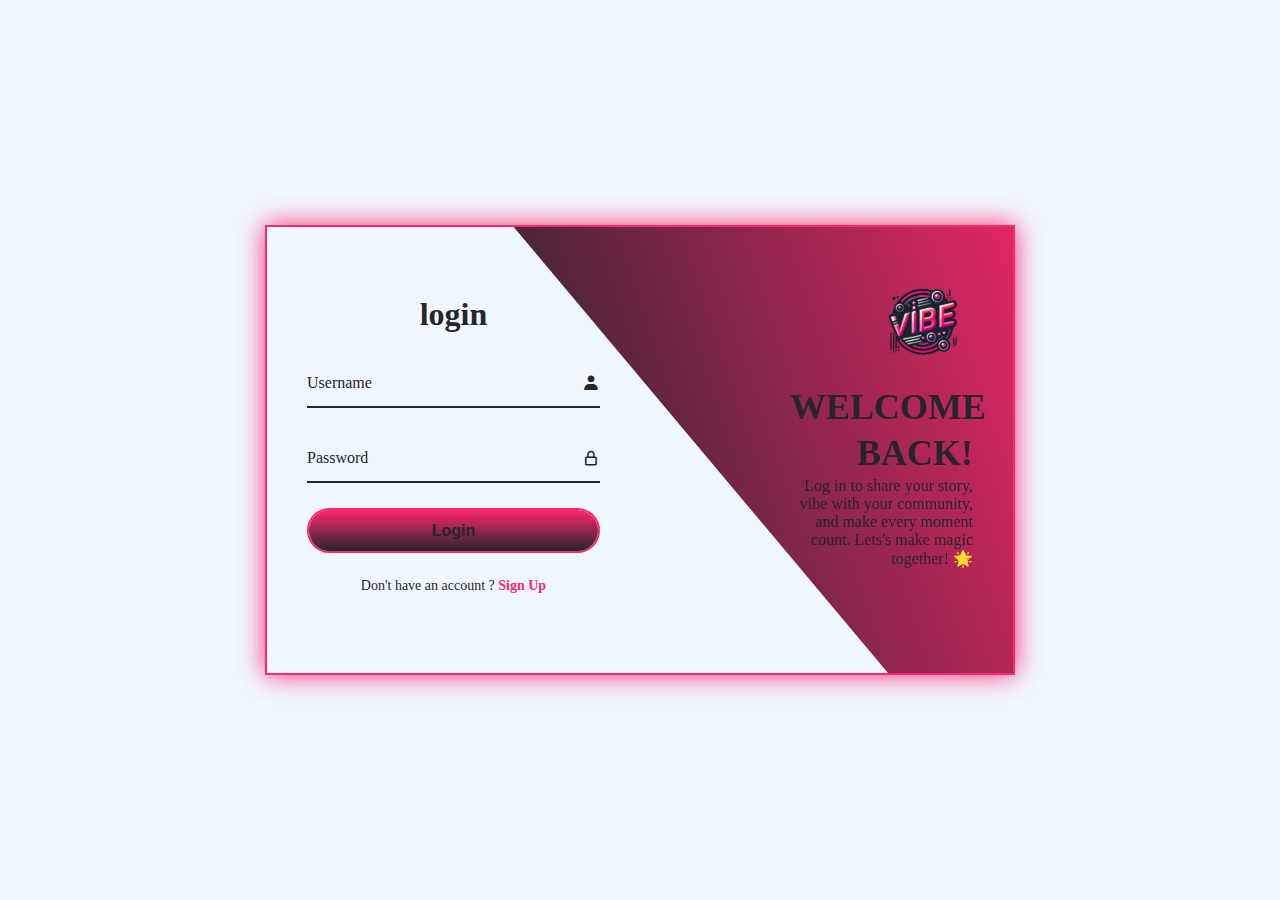
<file: index.html>
<!DOCTYPE html>
<html lang="en">
<head>
    <meta charset="UTF-8">
    <meta name="viewport" content="width=device-width, initial-scale=1.0">
    <title>VIBE - Connect and Share</title>
    <link rel="stylesheet" href="style.css">
    <link href='https://unpkg.com/boxicons@2.1.4/css/boxicons.min.css' rel='stylesheet'>
</head>
<body>
    <!--login page-->
    <div class="container">
        <div class="curved-shape"></div>
        <div class="curved-shape2"></div>
        <div class="form-box login">
            <h2 class="animation" style="--D:0; --S:21">login</h2>
            <form action="#">
                <div class="input-box animation" style="--D:1; --S:22">
                    <input type="text" required>
                    <label for="">Username</label>
                    <i class='bx bxs-user'></i>
                </div>
                <div class="input-box animation" style="--D:2; --S:23">
                    <input type="text" required>
                    <label for="">Password</label>
                    <i class='bx bx-lock-alt' ></i>
                </div>
                <div class="input-box animation" style="--D:3; --S:24">
                    <button class="btn" type="submit"> <a href="home.html">Login</a></button>
                </div>
                <div class="regi-link animation" style="--D:4; --S:25">
                    <p>Don't have an account ? <a href="#" class="SignUpLink"> Sign Up</a></p>
                </div>
            </form>
        </div>
        <div class="info-content login">
            <h2 class="animation" style="--D:0; --S:21"><img src="./images/vibe_logo_transparent-removebg-preview.png" alt="VIBE logo" class="logo"> <br> WELCOME BACK!</h2>
            <p class="animation" style="--D:1; --S:22">Log in to share your story, vibe with your community, and make every moment count.  Lets's make magic together! &#x1F31F</p>
        </div>
        <!--Sign Up page-->
        <div class="form-box register">
            <h2 class="animation" style="--li:17; --S:0;">Register</h2>
            <form action="#">
                <div class="input-box animation register" style="--li:18; --S:1;">
                    <input type="text" required>
                    <label for="">Username</label>
                    <i class='bx bxs-user'></i>
                </div>
                <div class="input-box animation register" style="--li:19; --S:2;">
                    <input type="text" required>
                    <label for="">Password</label>
                    <i class='bx bx-lock-alt' ></i>
                </div>
                <div class="input-box animation register" style="--li:20; --S:3;">
                    <button class="btn" type="submit"> <a href="home.html">Register</a></button>
                </div>
                <div class="regi-link animation" style="--li:21; --S:4;">
                    <p>Don't have an account ? <a href="#" class="SignInLink"> Sign In</a></p>
                </div>
            </form>
        </div>
        <div class="info-content register">
            <h2 class="animation" style="--li:17; --S:0;"> <img src="./images/vibe_logo_transparent-removebg-preview.png" alt="VIBE logo" class="logo"> <br> Join VIBE Today</h2>
            <p class="animation" style="--li:18; --S:1;">step into a community where positivity thrives and connections grow. Your story starts here! &#x1F31F</p>
        </div>
    </div>
    <script src="script.js"></script>
</body>
</html>
</file>
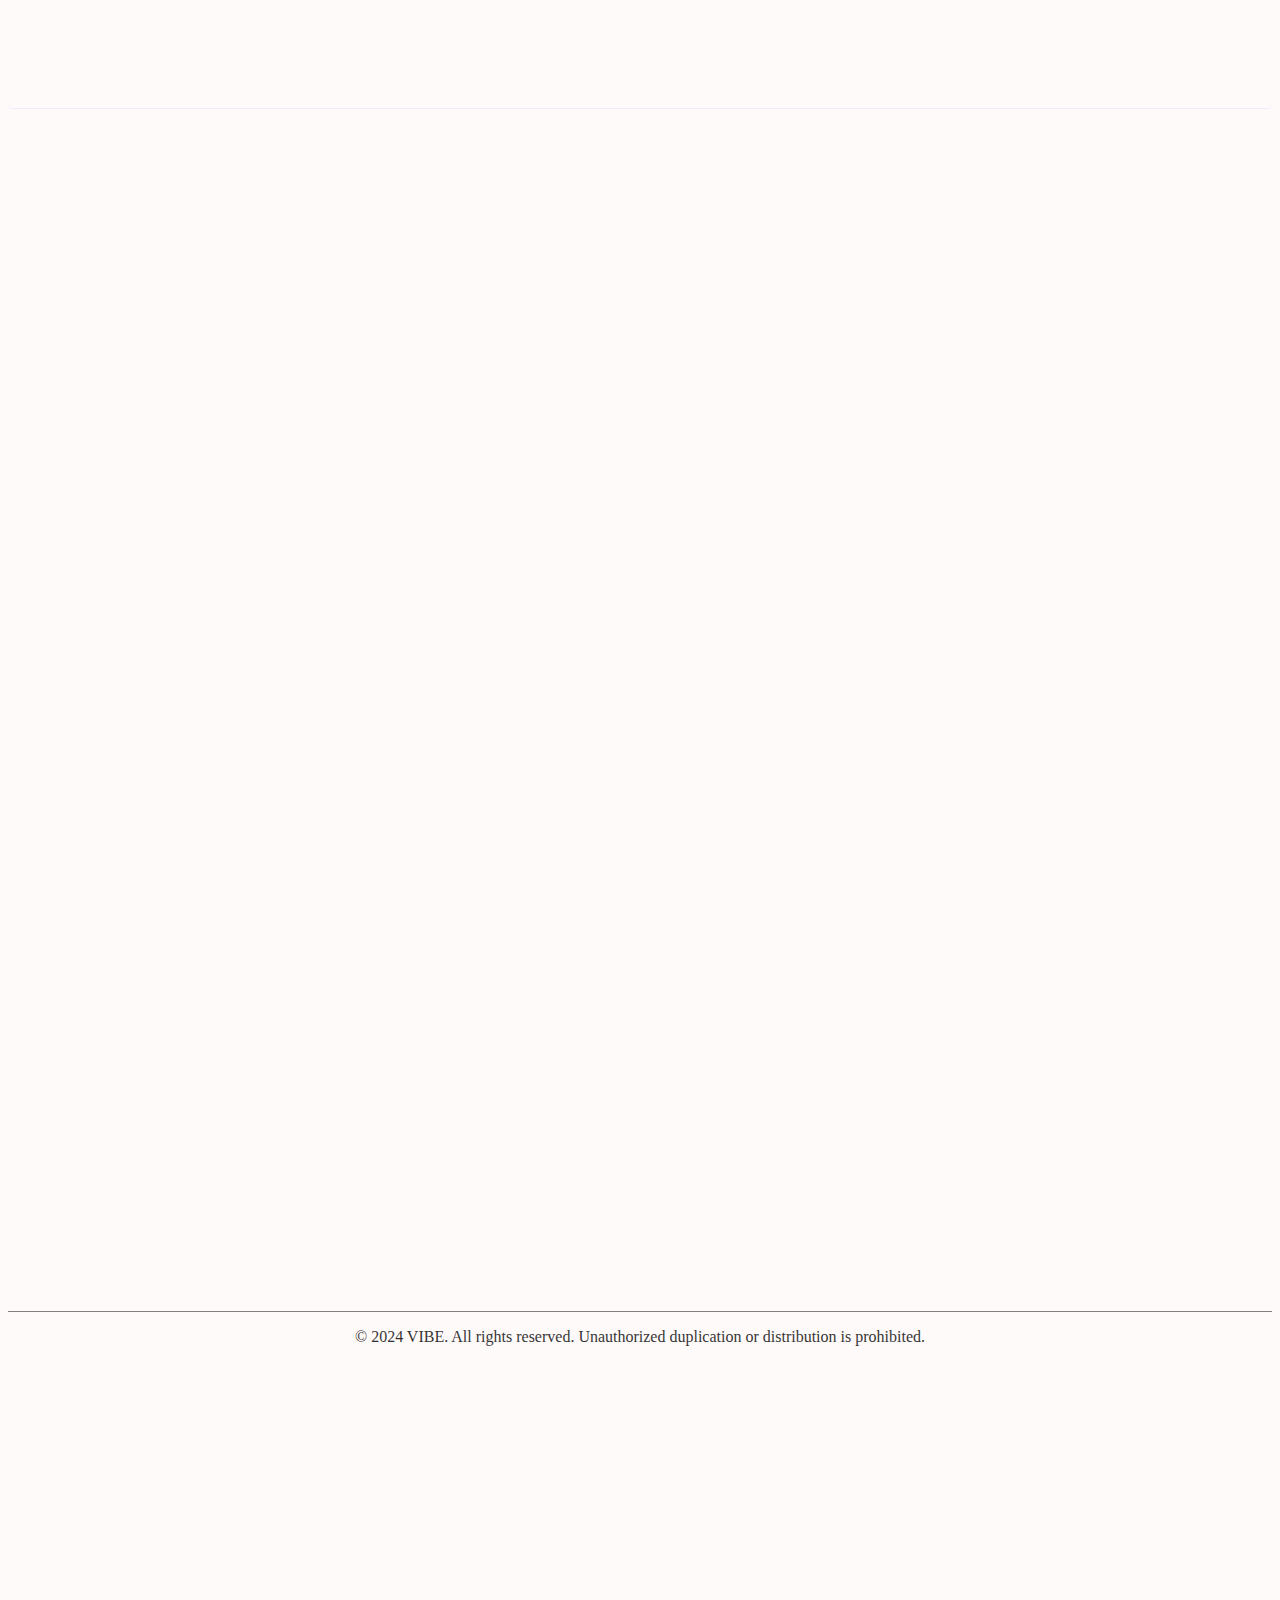
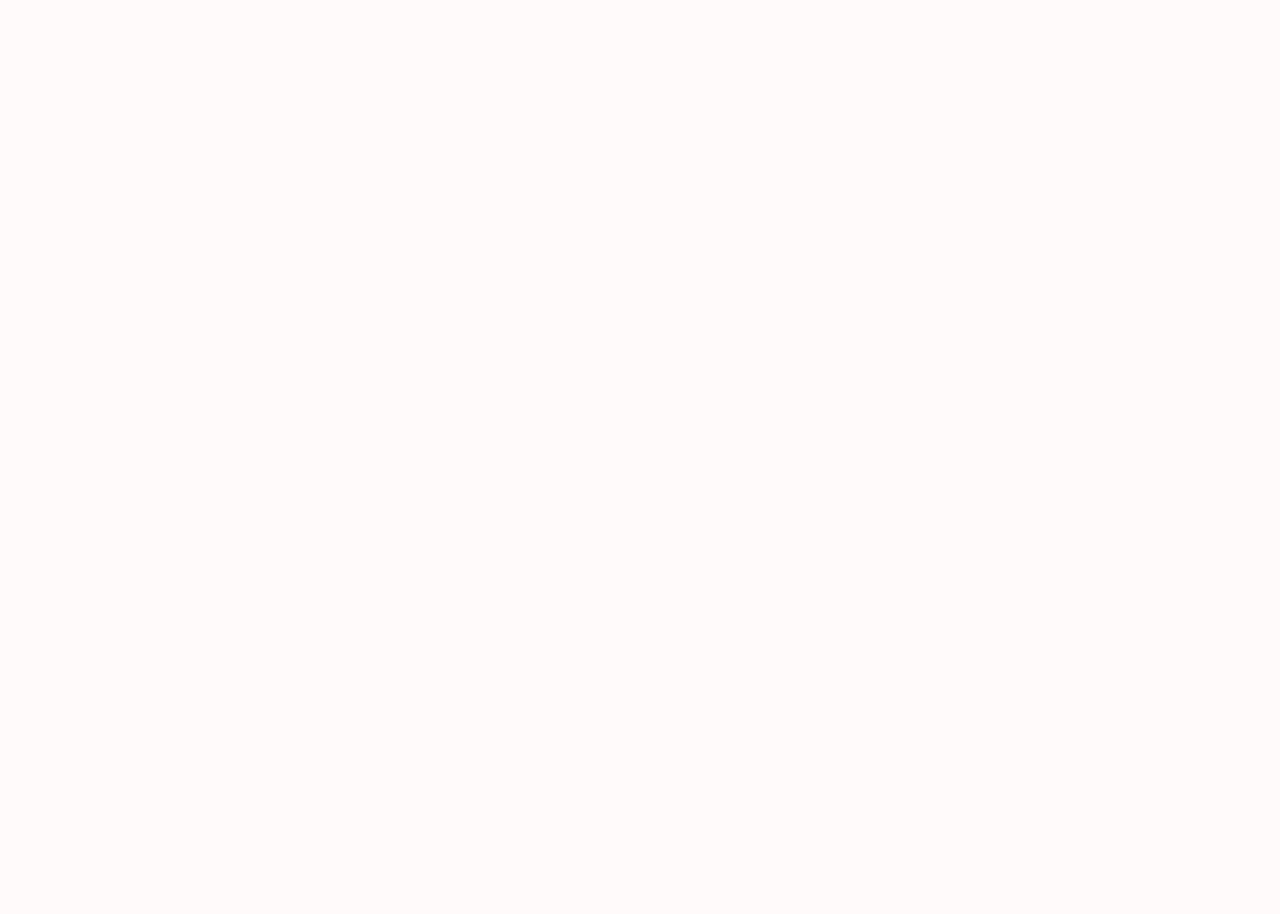
<file: feed.html>
<!DOCTYPE html>
<html lang="en">
<head>
    <meta charset="UTF-8">
    <meta name="viewport" content="width=device-width, initial-scale=1.0">
    <title>VIBE - Connect and Share</title>
    <link rel="stylesheet" href="feed.css">
    <link href='https://unpkg.com/boxicons@2.1.4/css/boxicons.min.css' rel='stylesheet'>
</head>
<body>
    <div class="profile">
            <a href="profile.html">
                <div>
                    <i class='bx bx-user-circle'></i>
                    <p>Profile</p>
                </div>
            </a>
            <a href="index.html">
                <div>
                    <i class='bx bx-log-out'></i>
                    <p>Log out</p>
                </div>
            </a>
            <a href="home.html">
                <div>
                    <img src="./images/vibe_logo_transparent-removebg-preview.png" alt="">
                    <p>back to feed</p>
                </div>
            </a>
    </div>
    <header class="header-blur">
        <div class="nav-logo-search">
            <a href="home.html">
             <img src="./images/vibe_logo_transparent-removebg-preview.png" alt="" class="logo">
            </a>
        <div class="search-container">
             <input type="text" placeholder="Search.. " class="search-input">
             <i class='bx bx-search search-icon' ></i>
        </div>
        </div>
        <div class="nav-icons">
            <a href="friends.html">
                <i class='bx bx-male-female flex-icons icons ' id="messages-icon"></i>
            </a>
            <a href="messages.html">
                <i class='bx bx-message-rounded-dots icons' ></i>
            </a>
            <div id="bell">
                 <i class='bx bx-bell icons ' ></i>
            </div>
            <img src="./images/pfp.png" alt="" class="pfp">
        </div>
    </header>
    <div class="container">
        <div class="notifications">
            <h2>New!</h2>
            <div>
                <img src="/images/man1.png" alt="">
                <p> sigma started following you</p>
            </div>
            <div>
                <img src="./images/woman1.png" alt="">
                <p> Blank liked your story</p>
            </div>
            <div>
                <img src="./images/woman2.png" alt="">
                <p> whoisana sent you a message</p>
            </div>
            <h2>Yesterday</h2>
            <div>
                <img src="./images/man2.png" alt="">
                <p> added photo to his story</p>
            </div>
            <h2>Last 7 days</h2>
            <div>
                <img src="./images/pfp.png" alt="">
                <p> your pfp has changed succesfully</p>
            </div>
            <div>
                <img src="./images/man3.png" alt="">
                <p> datuchi started following you</p>
            </div>
        </div>
        <div class="flex-container-1">
            <a href="home.html">
                <div class="a-div" id="a-div1">
                <i class='bx bx-objects-horizontal-left flex-icons' ></i>
                <a href="">Feed</a>
                </div>
            </a>
            <a href="messages.html">
                <div class="a-div">
                <i class='bx bx-message-rounded-dots flex-icons'></i>
                <p>Messages</p>
            </div>
            </a>
            <a href="profile.html">
                <div class="a-div">
                <i class='bx bx-user-circle flex-icons'></i>
                <p>Profile</p>
            </div>
            </a>
            <p>pages you like</p>
            <div class="pyl-div">
                <img src="./images/feed1.png" alt="">
                <p> Travelers</p>
            </div>
            <div class="pyl-div">
                <img src="./images/feed2.png" alt="">
                <p>graphic design</p>
            </div>
            <div class="pyl-div">
                <img src="./images/story1.png" alt="">
                <p>Live tips</p>
            </div>
            <div class="pyl-div">
                <img src="./images/story2.png" alt="">
                <p>Sunglasses</p>
            </div>
        </div>
        <div class="main">
            <h2>Stories</h2>
            <div class="main-flex">
                <div>
                    <img src="./images/story1.png" alt="" id="img1">
                </div>
                <div>
                    <img src="./images/story2.png" alt="">
                </div>
                <div>
                    <img src="./images/story3.png" alt="" id="story3">
                </div>
                <div>
                    <img src="./images/story4.png" alt="" id="story4">
                </div>
                <div>
                    <img src="./images/story5.png" alt="" id="story5">
                </div>
                <div>
                    <img src="./images/story6.png" alt="" id="story6">
                </div>
                <div>
                    <img src="./images/story7.png" alt="" id="story7">
                </div>
                <div id="arrow">
                    <i class='bx bx-right-arrow-alt'></i>
                </div>
            </div>
            <div class="main-flex-2">
                <h2>Recent Post</h2>
                <div>
                    <p>Feeds</p>
                    <p class="grayp">All</p>
                    <p class="grayp">Following</p>
                    <p class="grayp">Latest</p>
                    <p class="grayp">Popular</p>
                </div>
            </div>
            <div class="main-grid">
                <div class="grid-child">
                    <img src="./images/feed1.png" alt="">
                    <div class="flex-child">
                        <div>
                            <img src="./images/man1.png" alt="">
                            <p>Alex Guerrero</p>
                        </div>
                        <div>
                            <p><i class='bx bxs-heart' style='color:#797575' ></i> 1125</p>
                            <p><i class='bx bxs-comment-dots' style='color:#797575' ></i> 348</p>
                        </div>
                    </div>
                    <div>
                        <a href="">#Vivamus</a>
                        <a href="">#suscipit</a>
                    </div>
                    <p class="description"> Lorem ipsum dolor sit amet, consectetur adipiscing elit.
                         Sed do eiusmod tempor incididunt ut labore et 
                         dolore magna aliqua. eiusmod tempor incididunt ut labore et.
                    </p>
                </div>
                <div class="grid-child">
                    <img src="./images/feed2.png" alt=""> 
                    <div class="flex-child">
                        <div>
                            <img src="./images/woman1.png" alt="">
                            <p>samantha axelle</p>
                        </div>
                        <div>
                            <p><i class='bx bxs-heart' style='color:#797575' ></i> 1125</p>
                            <p><i class='bx bxs-comment-dots' style='color:#797575' ></i> 348</p>
                        </div>
                    </div>
                    <div>
                        <a href="">#Vivamus</a>
                        <a href="">#suscipit</a>
                    </div>
                    <p class="description"> Lorem ipsum dolor sit amet, consectetur adipiscing elit.
                         Sed do eiusmod tempor incididunt ut labore et 
                         dolore magna aliqua. eiusmod tempor incididunt ut labore et.
                    </p>  
                </div>
                <div class="grid-child">
                    <img src="./images/feed3.png" alt="" class="lessheightimg"> 
                    <div class="flex-child">
                        <div>
                            <img src="./images/woman2.png" alt="">
                            <p>whoisana</p>
                        </div>
                        <div>
                            <p><i class='bx bxs-heart' style='color:#797575' ></i> 1125</p>
                            <p><i class='bx bxs-comment-dots' style='color:#797575' ></i> 348</p>
                        </div>
                    </div>
                    <div>
                        <a href="">#Vivamus</a>
                        <a href="">#suscipit</a>
                    </div>
                    <p class="description"> Lorem ipsum dolor sit amet, consectetur adipiscing elit.
                         Sed do eiusmod tempor incididunt ut labore et 
                         dolore magna aliqua. eiusmod tempor incididunt ut labore et.
                    </p>  
                </div>
                <div class="grid-child">   
                    <img src="./images/feed4.png" alt="" class="lessheightimg"> 
                    <div class="flex-child">
                        <div>
                            <img src="./images/man2.png" alt="">
                            <p>Ezra Chara</p>
                        </div>
                        <div>
                            <p><i class='bx bxs-heart' style='color:#797575' ></i> 1125</p>
                            <p><i class='bx bxs-comment-dots' style='color:#797575' ></i> 348</p>
                        </div>
                    </div>
                    <div>
                        <a href="">#Vivamus</a>
                        <a href="">#suscipit</a>
                    </div>
                    <p class="description"> Lorem ipsum dolor sit amet, consectetur adipiscing elit.
                         Sed do eiusmod tempor incididunt ut labore et 
                         dolore magna aliqua. eiusmod tempor incididunt ut labore et.
                    </p>  
                </div>
            </div>
        </div>
        <div class="flex-container-2">
            <div class="search-container" id="flex-search">
                <input type="text" placeholder="Search.. " class="search-input">
                <i class='bx bx-search search-icon' id="search-icon2"></i>
           </div>
           <a href="friends.html">
            <h2>FRIENDS</h2>
           </a>
           <div class="flex-child2">
                <img src="./images/man1.png" alt="">
                <p>Alex guerrero</p>
           </div>
           <div class="flex-child2">
                <img src="./images/woman1.png" alt="">
                <p>sara mendoza</p>
           </div>
           <div class="flex-child2">
                <img src="./images/man2.png" alt="">
                <p>Ezra chara</p>
           </div>
            <div class="flex-child2">
                <img src="./images/woman2.png" alt="">
                <p>whoisana</p>
            </div>
            <div class="flex-child2">
                <img src="./images/man3.png" alt="">
                <p>datuchi makha</p>
            </div>
            <div class="flex-child2">
                <img src="./images/woman3.png" alt="">
                <p>sesili ginger</p>
            </div>
            <div class="flex-child2">
                <img src="./images/woman4.png" alt="">
                <p>yourfavlizz</p>
            </div>
            <h2>GROUPS</h2>
            <div class="flex-child2">
                <img src="./images/swords.png" alt="">
                <p>Brotherhood of five</p>
            </div>
        </div>
    </div>
    <div class="footer">
        <p>© 2024 VIBE. All rights reserved. Unauthorized duplication or distribution is prohibited. </p>
    </div>
    <script src="feed.js"></script>
</body>
</html>
</file>
<file: style.css>
*{
    margin: 0;
    padding: 0;
    color: #25252b;
    box-sizing: border-box;
}
.smallcontainer{
    display: none;
}
body{
    display: flex;
    justify-content: center;
    align-items: center;
    min-height: 100vh;
    background: #F0F8FF;
}
.container{
    position: relative;
    width: 750px;
    height: 450px;
    border: 2px solid #ff2770;
    box-shadow: 0 0 25px #ff2770;
    overflow: hidden;
}
.container .form-box{
    position: absolute;
    top: 0;
    width: 50%;
    height: 100%;
    display: flex;
    justify-content: center;
    flex-direction: column;
}
.form-box.login{
    left: 0;
    padding: 0 40px;
}
.form-box.login .animation{
    transform: translateX(-0%);
    transition: .7s;
    opacity: 1;
    transition-delay: calc(.1s * var(--S));
}
.container.active .form-box.login .animation{
    transform: translateX(-120%);
    opacity: 0;
    transition-delay: calc(.1s * var(--D));
}
.form-box.register{
    right: 0;
    padding: 0 60px;
}
.form-box.register .animation{
    transform: translateX(120%);
    transition: .7s ease;
    opacity: 0;
    filter: blur(10px);
    transition-delay: calc(.1s * var(--S));
}
.container.active .form-box.register .animation{
    transform: translateX(0%);
    opacity: 1;
    transition-delay: calc(.1s * var(--li));
    filter: blur(0);
}
.form-box h2{
    font-size: 32px;
    text-align: center;
}
.form-box .input-box{
    position: relative;
    width: 100%;
    height: 50px;
    margin-top: 25px;
}
.input-box input{
    width: 100%;
    height: 100%;
    background: transparent;
    border: none;
    outline: none;
    font-size: 16px;
    color: #25252b;
    font-weight: 600;
    border-bottom: 2px solid #25252b;
    padding-right: 23px;
    transition: .5s;
}
.input-box input:focus,
.input-box input:valid {
    border-bottom: 2px solid #ff2770;
}
.input-box label{
    position: absolute;
    top: 50%;
    left: 0;
    transform: translateY(-50%);
    font-size: 16px;
    color: #25252b;
    transition: .5s;
}
.input-box input:focus ~ label,
.input-box input:valid ~ label{
    top: -5px;
    color: #ff2770;
}
.input-box i{
    position: absolute;
    top: 50%;
    right: 0;
    font-size: 18px;
    transform: translateY(-50%);
    transition: .5s;
}
.input-box input:focus ~ i,
.input-box input:valid ~ i{
    color: #ff2770;
}
.btn{
    position: relative;
    width: 100%;
    height: 45px;
    background:transparent;
    border-radius: 40px;
    cursor: pointer;
    font-size: 16px;
    font-weight: 600;
    border: 2px solid #ff2770;
    overflow: hidden;
    z-index: 1;
}
.btn a{
    text-decoration: none;
}
.btn::before{
    content: "";
    position: absolute;
    height: 300%;
    width: 100%;
    background: linear-gradient(#25252b,#ff2770,#25252b,#ff2770);
    top: -100%;
    left: 0;
    z-index: -1;
    transition: .5s;
}
.btn:hover:before{
    top: 0;
}
.regi-link{
    font-size: 14px;
    text-align: center;
    margin: 20px 0 10px;
}
.regi-link a{
    text-decoration: none;
    color: #ff2770;
    font-weight: 600;
}
.regi-link a:hover{
    text-decoration: underline;
}
.info-content{
    position: absolute;
    top: 0;
    height: 100%;
    width: 50%;
    display: flex;
    justify-content: center;
    flex-direction: column;
}
.info-content.login{
    right: 0;
    text-align: right;
    padding: 0 40px 60px 150px;
}
.info-content.login .animation{
   transform: translateX(0);
   transition: .7s ease;
   transition-delay: calc(.1s * var(--S));
   opacity: 1;
   filter: blur(0px);
}
.container.active .info-content.login .animation{
    transform: translateX(120%);
    opacity: 0;
    filter: blur(10px);
    transition-delay: calc(.1s * var(--D));
}
.info-content.register{
    left: 0;
    text-align: left;
    padding: 0 150px 60px 39px;
    pointer-events: none;
}
.info-content.register .animation{
    transform: translateX(-120%);
    transition: .7s ease;
    opacity: 0;
    transition-delay: calc(.1s * var(--S));
 }
 .container.active .info-content.register .animation{
     transform: translateX(0%);
     opacity: 1;
     transition-delay: calc(.1s * var(--li));
 }
.info-content h2{
    text-transform: uppercase;
    font-size: 36px;
    line-height: 1.3;
}
.info-content p{
    font-size: 16px;
}
.container .curved-shape{
    position: absolute;
    right: 0;
    top: -5px;
    height: 600px;
    width: 850px;
    background: linear-gradient(45deg,#25252b,#ff2770);
    transform: rotate(10deg) skewY(40deg);
    transform-origin: bottom right;
    transition: 1.5s ease;
    transition-delay: 1.6s;
}
.container.active .curved-shape{
    transform: rotate(0deg) skewY(0deg);
    transition-delay: .5s;
}
.container .curved-shape2{
    position: absolute;
    left: 250px;
    top: 100%;
    height: 700px;
    width: 850px;
    background: #F8F8FF;
    border-top: 3px solid #ff2770;
    transform: rotate(0deg) skewY(0deg);
    transform-origin: bottom left;
    transition: 1.5s ease;
    transition-delay: .5s;
}
.container.active .curved-shape2{
    transform: rotate(-11deg) skewY(-41deg);
    transition-delay: 1.2s;
}
.logo{
    width: 100px;
    height: 100px;
}
@media (max-width: 768px) {
    .container {
        width: 90%;
        height: 400px;
    }

    .form-box h2 {
        font-size: 20px;
    }

    .input-box {
        height: 40px;
    }

    .input-box input {
        font-size: 10px;
    }

    .btn {
        height: 34px;
        font-size: 9px;
    }
    .info-content h2{
        font-size: 20px;
    }
}
@media (max-width:600px){
    .info-content{
        display: none;
    }
    .container{
        width: 90%;
    }
    .form-box h2{
        font-size: 13px;
    }
}
@media (max-width: 480px) {
    .container {
        width: 100%;
        height: 360px;
    }

    .form-box h2 {
        font-size: 16px;
    }

    .input-box {
        height: 36px;
    }

    .input-box input {
        font-size: 8px;
    }

    .btn {
        height: 30px;
        font-size: 7px;
    }
    .input-box.register i{
        right: 110px;
    }
}
@media (max-width:420px){
    .input-box.register i{
        right: 90px;
    }
}
@media (max-width:400px){
    .input-box.register i{
        right: 80px;
    }
}
@media (max-width:380px){
    .input-box.register i{
        right: 70px;
    }
}
@media (max-width: 360px) {
    .container {
        width: 100%;
        height: 340px;
    }

    .form-box h2 {
        font-size: 14px;
    }

    .input-box {
        height: 34px;
    }

    .input-box input {
        font-size: 7px;
    }

    .btn {
        height: 28px;
        font-size: 6px;
    }
    .input-box.register i{
        right: 60px;
    }
}
</file>
<file: feed.css>
*{
    font-family: Georgia, 'Times New Roman', Times, serif;
}
a{
    color: black;
    text-decoration: none;
}
body{
    background-color: #FFFAFA;
    z-index: 0;
    display: grid;
    grid-template-rows: auto auto auto;
}
header{
    width: 100%;
    display: flex;
    justify-content: space-between;
    height: 100px;
    align-items: center;
    border-bottom: solid 1px #ededff;
    border-radius: 5px;
    z-index: 20;
}
.header-blur.active{
    filter: blur(5px);
}
.nav-logo-search{
    display: flex;
    align-items: center;
    opacity: 0;
    transform: translateX(-100%);
    animation: slideIn 1s ease-out forwards;
}
.logo{
    width: 100px;
    height: 100px;
    cursor: pointer;
}
.search-container {
    position: relative;
    width: 300px;
    margin-left: 50px;
}

.search-input {
    width: 100%;
    padding: 15px 20px 15px 10px;
    border: 1px solid #ccc;
    border-radius: 20px;
    outline: none;
    font-size: 16px;
    box-shadow: 0 2px 4px rgba(0, 0, 0, 0.1);
    transition: border-color 0.3s ease;
}
.search-input:focus {
    border-color: black;
}
.search-input:hover{
    padding: 20px 20px 20px 10px;
    transition: .3s ease;
}
.search-icon {
    position: absolute;
    top: 50%;
    left: 300px;
    transform: translateY(-50%);
    width: 20px;
    height: 20px;
    cursor: pointer;
    opacity: 0.6;
}
.nav-icons{
    display: flex;
    align-items: center;
    opacity: 0;
    transform: translateX(100%);
    animation: slideIn 1s ease-out forwards;
}
.icons{
    margin: 15px;
    font-size: 25px;
    cursor: pointer;
}
#messages-icon{
    opacity: 0;
}
.icons:hover{
    font-size: 35px;
    transition: .3s ease;
}
.pfp{
    border-radius: 500px;
    width: 50px;
    height: 50px;
    margin-right: 30px;
    cursor: pointer;
}
.pfp:hover{
    width: 60px;
    height: 60px;
    transition: .3s ease;
}
@keyframes slideIn {
    to {
        opacity: 1;
        transform: translateX(0);
    }
}
.container{
    display: grid;
    grid-template-columns: auto auto auto;
}
.container.active{
    filter: blur(5px);
}
.profile{
    width: 200px;
    height: 300px;
    background-color: white;
    border-radius: 25px;
    z-index: 15;
    position: absolute;
    justify-self: center;
    top: 120px;
    display: none;
}
.profile.active{
    display: flex;
    flex-direction: column;
    justify-items: center;
    align-items: center;
}
.profile a{
    width: 100%;
    height: 50px;
    margin: 20px 0;
}
.profile a div{
    display: flex;
    align-items: center;
    justify-items: center;
    margin: 30px 0;
    font-size: 20px;
    width: 100%;
    height: 50px;
    border-radius: 20px;
    background-color: #ededff;
}
.profile a div:hover{
    background-color: #e5e5fb;
    height: 60px;
    transition: .3s ease;
}
.profile a div i{
    margin-right: 15px;
    margin-left: 40px;
}
.profile a div img{
    width: 30px;
    height: 30px;
    margin-left: 30px;
    margin-right: 5px;
}
.flex-container-1{
    display: flex;
    flex-direction: column;
    width: 200px;
    opacity: 0;
    transform: translateX(-100%);
    animation: slideIn 1s ease forwards;
}
.flex-container-1 div a{
    display: inline-block;
    text-decoration: none;
    color: black;
    margin-left: 10px;
}
.flex-icons{
    display: inline-block;
    margin-left: 10px;
}
.flex-container-1 div{
    display: flex;
    align-items: center;
    border-radius: 25px;
    width: 150px;
}
.flex-container-1 div:hover{
    background-color: white;
}
.a-div{
    margin: 20px 0;
}
#a-div1{
    height: 50px;
    background-color: white;
}
.flex-container-1 p{
    text-align: center;
    font-size: 20px;
}
.flex-container-1 div p{
    display: inline-block;
    margin-left: 10px;
    cursor: pointer;
    font-size: 16px;
}
.flex-container-1 div img{
    display: inline-block;
    width: 30px;
    height: 30px;
    border-radius: 30px;
    cursor: pointer;
}
.pyl-div{
    cursor: pointer;
    margin-top: 5px;
    margin-bottom: 5px;
}
.main{
    background-color: aliceblue;
    padding-left: 30px;
    padding-right: 30px;
    max-width: 1000px;
    opacity: 0;
    transform: translateY(100%);
    animation: slideIn 1s ease forwards;
}
.main-flex{
    display: flex;
    justify-content: space-between;
    align-items: center;
}
.main-flex div{
    border-radius: 20px;
}
.main-flex div img{
    width: 110px;
    height: 98%;
    border-radius: 10px;
    cursor: pointer;
}
.container{
    z-index: 0;
    position: relative;
}
.notifications{
    background-color: white;
    width: 300px;
    height: 600px;
    z-index: 9;
    position:absolute;
    left: 1150px;
    border-radius: 10px;
    display: none;
    opacity: 0;
    animation: appear .5s ease;
}
.notifications.active{
    opacity: 1;
    display: flex;
    flex-direction: column;
    text-align: center;
    overflow: hidden
}
.notifications div{
    width: 100%;
    display: flex;
    align-items: center;
    cursor: pointer;
    height: 50px;
    margin: 10px 5px;
    border-radius: 20px;
}
.notifications div:hover{
    background-color: antiquewhite;

}
.notifications div img{
    width: 50px;
    height: 50px;
    border-radius: 250px;
    margin: 10px 10px 10px 0;
    
}
#arrow{
    width: 50px;
    height: 50px;
    border-radius: 250px;
    display: flex;
    justify-content: center;
    align-items: center;
    font-size: 25px;
    background-color: gray;
    cursor: pointer;
}
#arrow:hover{
    font-size: 27px;
    width: 60px;
    height: 60px;
    background-color: rgb(81, 81, 81);
    transition: .3s ease;
}
.main-flex div img:hover{
    width: 115px;
    height: 100%;
    transition: .3s ease;
}
#img1{
    box-shadow:  0 0 25px #ff2770;
}
.main-flex-2{
    display: flex;
    justify-content: space-between;
    align-items: center;
}
.main-flex-2 div{
    display: flex;
    justify-content: space-between;
    align-items: center;
}
.main-flex-2 div p{
    margin: 0 10px;
    cursor: pointer;
}
.grayp{
    opacity: 0.6;
}
.main-flex-2 div p:hover{
    opacity: 1;
    font-size: 20px;
    transition: .3s ease;
}
.main-grid{
    display: grid;
    grid-template-columns: 500px 500px;
    grid-template-rows: 450px 450px;
    gap: 20px;
}
.grid-child{
    background-color: white;
    border-radius: 10px;
    padding: 10px;
    margin-bottom: 10px;
}
.grid-child img{
    width: 100%;
    border-top-left-radius: 10px;
    border-top-right-radius: 10px;
    margin-bottom: 10px;
    height: 50%;
}
.flex-child{
    display: flex;
    justify-content: space-between;
}
.flex-child div{
    display: flex;
    align-items: center;
    margin-bottom: 20px;
}
.flex-child img{
    width: 50px;
    height: 50px;
    border-radius: 250px;
}
.flex-child p{
    margin: 0 15px;
}
.flex-child i{
    font-size: 20px;
}
.grid-child a{
    text-decoration: none;
    cursor: pointer;
}
.grid-child a:hover{
    font-size: 20px;
    transition: .3s ease;
}
.description{
    opacity: 0.7;
}
.lessheightimg{
    height: 250px;
}
.footer{
    border-top: solid 0.5px gray;
    text-align: center;
}
.footer p{
    opacity: 0.8;
}
#flex-search{
    width: 150px;
    margin-top: 20px;
}
#search-icon2{
    left: 150px;
}
.flex-container-2{
    padding-left: 15px;
    display: flex;
    flex-direction: column;
    opacity: 0;
    transform: translateX(100%);
    animation: slideIn 1s ease forwards;
}
.flex-container-2 a{
    width: 100px;
}
.flex-container-2 h2{
    font-size: 20px;
    opacity: 0.8;
}
.flex-container-2 h2:hover{
    font-size: 22px;
}
.flex-container-2 div {
    margin: 15px 0;
}
.flex-child2{
    display: flex;
    cursor: pointer;
}
.flex-child2 img{
    width: 50px;
    height: 50px;
    border-radius: 50px;
}
.flex-child2 p{
    margin-left: 10px;
}
.flex-child2:hover{
    background-color: white;
    transition: .3s ease;
    border-top-right-radius: 15px;
    border-bottom-right-radius: 15px;
}
@media (max-width:1300px){
    .main{
        width: 800px;
    }
    .main-grid{
        grid-template-columns: 400px 400px;
    }
    .flex-container-1{
        font-size: 15px;
    }
    .flex-container-2{
        font-size: 15px;
    }
    .main-flex div img{
        width: 100px;
    }
    .notifications{
        left: 870px;
    }
}
@media (max-width:1200px){
    .main{
        width: 700px;
    }
    .main-grid{
        grid-template-columns: 350px 350px;
    }
    .flex-container-1{
        font-size: 14px;
    }
    .flex-container-1 img{
        width: 40px;
        height: 40px;
    }
    .flex-container-2{
        font-size: 14px;
    }
    .flex-container-2 img{
        width: 40px;
        height: 40px;
    }
    .main-flex div img{
        width: 90px;
    }
    .notifications{
        left: 770px;
    }
}
@media (max-width:1100px){
    .main{
        width: 600px;
        margin-bottom: 80px;
    }
    .main-grid{
        grid-template-columns: 300px 300px;
        grid-template-rows: 400px 500px;
    }
    .flex-child{
        font-size: 12px;
    }
    #story7{
        display: none;
    }
    #arrow{
        width: 40px;
        height: 40px;
        margin-left: 10px;
    }
    .main-flex div img{
        width: 85px;
    }
    .notifications{
        left: 670px;
    }
}
@media (max-width: 1000px){
    .main{
        width: 500px;
    }
    .main-grid{
        grid-template-columns: 250px 250px;
    }

    #story6{
        display: none;
    }
    .main-flex div img{
        width: 80px;
    }
    .pyl-div{
        font-size: 14px;
    }
    .pyl-div img{
        width: 40px;
        height: 40px;
    }
    .notifications{
        left: 570px;
    }
}
@media (max-width: 900px){
    .main{
        width: 400px;
        text-align: center;
    }
    .main-grid{
        grid-template-columns: 250px;
        grid-template-rows: 400px 400px 400px 400px;
    }

    #story6{
        display: none;
    }
    .main-flex div img{
        width: 80px;
        margin: 0 5px;
    }
    .grid-child img{
        height: 30%;
    }
    .flex-child img{
        height: 90%;
    }
    #story5{
        display: none;
    }
    .main-flex-2 h2{
        font-size: 15px;
        margin-right: 3px;
    }
    .main-flex-2 p{
        font-size: 12px;
    }
    .main-grid{
        justify-content: center;
    }
    .notifications{
        left: 460px;
    }
}
@media (max-width: 780px){
    .main{
        width: 300px;
    }
    #story4{
        display: none;
    }
    #arrow{
        width: 30px;
        height: 30px;
    }
    #arrow:hover{
        width: 38px;
        height: 38px;
    }
    .main-flex div img{
        margin: 0px 5px;
        width: 75px;
    }
    .main-flex div img:hover{
        width: 85px;
        height: 85%;
    }
    .main-flex-2 div p:hover{
        font-size: 13px;
    }
    .pfp{
        width: 40px;
        height: 40px;
    }
    .pfp:hover{
        width: 43px;
        height: 43px;
    }
    .icons{
        font-size: 20px;
    }
    .icons:hover{
        font-size: 22px;
    }
    .search-container{
        width: 250px;
        margin-left: 40px;
    }
    .search-icon{
        left: 250px;
    }
    .notifications{
        left: 370px;
    }
}
@keyframes dissapear{
    0%{
      opacity: 1;
    }
    50%{
      opacity: 0.5;
    }
    100%{
      display: none;
      opacity: 0;
      transform: translateX(100%);
    }
  }
  @keyframes appear{
    0%{
        opacity: 0;
    }
    100%{
        opacity: 1;
    }
  }
@media (max-width:690px) {
    .flex-container-2{
        animation-name: dissapear;
        animation-duration: .5s;
        animation-fill-mode: forwards;
        transform: translateX(0%);
    }
    #messages-icon{
        animation: appear 1s ease;
        opacity: 1;
    }
    .main{
        width: 350px;
    }
    .main-grid{
        grid-template-columns: 300px;
    }
    .search-container{
        width: 200px;
        margin-left: 30px;
    }
    .search-icon{
        left: 200px;
    }
    .logo{
        width: 70px;
        height: 70px;
    }
    .footer p{
        font-size: 14px;
    }
    .notifications{
        left: 260px;
    }
}
@media (max-width: 600px){
    .search-container{
        width: 150px;
        margin-left: 20px;
    }
    .search-icon{
        left: 150px;
    }
    .pfp{
        width: 35px;
        height: 35px;
    }
    #arrow{
        width: 30px;
        height: 30px;
    }
    .main-grid{
        gap: 10px;
    }
    .main{
        padding: 0 20px;
    }
    .notifications{
        left: 220px;
    }
}
@keyframes dissapear2{
    0%{
        opacity: 1;
      }
      50%{
        opacity: 0.5;
      }
      100%{
        display: none;
        opacity: 0;
        transform: translateX(-100%);
      }
}
@media (max-width: 580px){
    .flex-container-1{
        animation-name: dissapear2;
        animation-duration: .5 s;
        animation-fill-mode: forwards;
        transform: translateX(0%);
    }
    .main{
        width: 450px;
        margin-left: 15px;
    }
    .logo{
        width: 50px;
        height: 50px;
    }
    #story4{
        display: inline-block;
    }
    .notifications{
        left: 120px;
    }
}
@media (max-width: 500px){
    #story4{
        display: none;
    }
    .search-container{
        width: 100px;
        margin-left: 10px;
    }
    .search-icon{
        left: 100px;
    }
    .notifications{
        left: 60px;
    }
    .main{
        width: 400px;
    }
}
@media (max-width: 430px){
   .search-input{
    display: none;
   }
   .search-icon{
    left: 10px;
   }
   .main{
    padding: 0 15px;
    width: 330px;
    margin: 0px 10px;
   }
   .notifications{
    left: 50px;
}
}
@media (max-width: 400px){
    .main-flex-2 h2{
        display: none;
    }
    .main-flex-2{
        margin: 10px 0;
        justify-content: center;
    }
    .notifications{
        left: 40px;
    }
}
@media (max-width: 370px){
    .pfp{
        width: 30px;
        height: 30px;
    }
    .nav-icons i{
        font-size: 14px;
    }
    #story3{
        display: none;
    }
    .main{
        width: 280px;
    }
    .footer p{
        font-size: 12px;
    }
    #arrow{
        margin-right: 15px;
    }
    .main-flex div img{
        width: 95px;
    }
    .main-flex div img:hover{
        width: 97px;
    }
    .notifications{
        left: 30px;
    }
}
</file>
